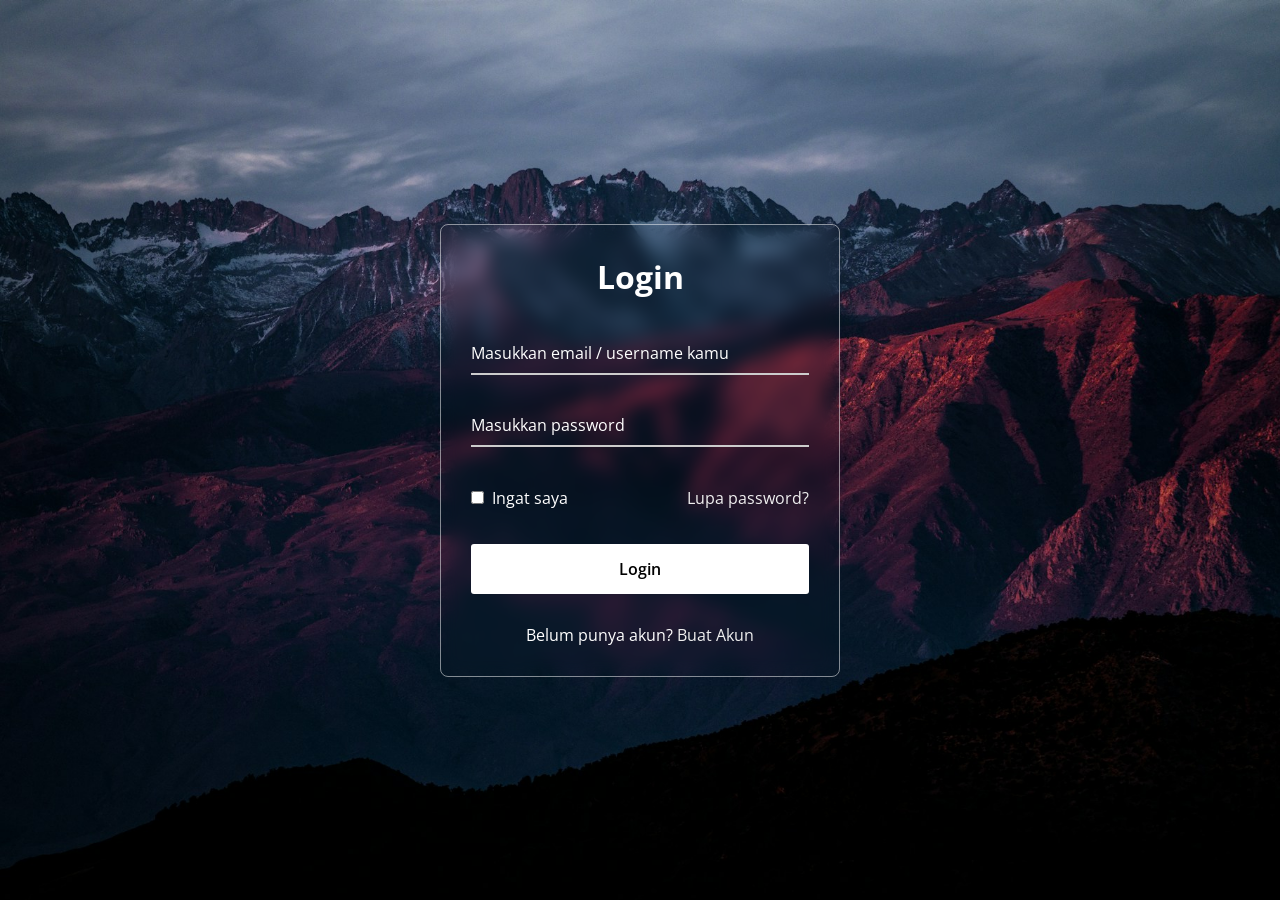
<file: login/index.html>
<!DOCTYPE html>
<html>
<head>
  <meta charset="UTF-8">
  <meta name="viewport" content="width=device-width, initial-scale=1.0">
  <title>Login</title>
  <link rel="stylesheet" href="style.css">
  <link rel="shortcut icon" href="assets/images/logo.png" type="image/png">
<link rel="apple-touch-icon" href="assets/images/logo.png">
</head>
<body>
  <div class="wrapper">
    <form id="loginForm">   <!-- Tambahkan id ini -->
      <h2>Login</h2>
      
      <div class="input-field">
        <input type="text" id="username" required>   <!-- Tambahkan id -->
        <label>Masukkan email / username kamu</label>
      </div>
      
      <div class="input-field">
        <input type="password" id="password" required>   <!-- Tambahkan id -->
        <label>Masukkan password</label>
      </div>
      
      <div class="forget">
        <label for="remember">
          <input type="checkbox" id="remember">
          <p>Ingat saya</p>
        </label>
        <a href="#">Lupa password?</a>
      </div>
      
      <button type="submit">Login</button>
      
      <div id="alertBox" style="display: none; color: red; margin-top: 10px; text-align: center;"></div>
      
      <div class="register">
        <p>Belum punya akun? <a href="register.html">Buat Akun</a></p>
      </div>
    </form>
  </div>

  <script src="js/login.js"></script>
</body>
</html>
</file>
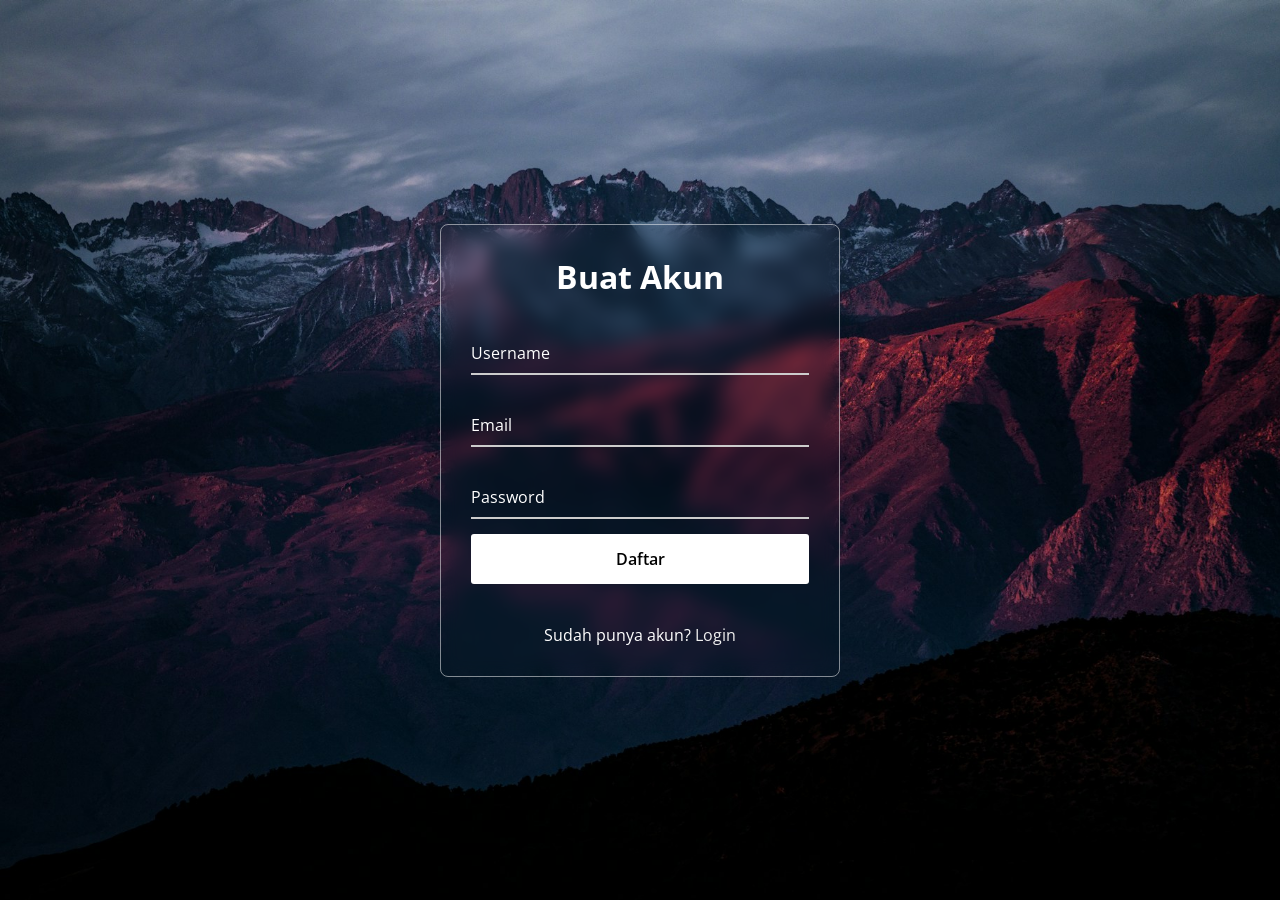
<file: login/register.html>
<!DOCTYPE html>
<html>
<head>
  <meta charset="UTF-8">
  <meta name="viewport" content="width=device-width, initial-scale=1.0">
  <title>Register</title>
  <link rel="stylesheet" href="style.css">
  <link rel="shortcut icon" href="assets/images/logo.png" type="image/png">
<link rel="apple-touch-icon" href="assets/images/logo.png">
</head>
<body>
  <div class="wrapper">
    
    <form id="registerForm">
      <h2>Buat Akun</h2>

      <div class="input-field">
        <input type="text" id="username" required>
        <label>Username</label>
      </div>

      <div class="input-field">
        <input type="email" id="email" required>
        <label>Email</label>
      </div>

      <div class="input-field">
        <input type="password" id="password" required>
        <label>Password</label>
      </div>

      <button type="submit">Daftar</button>

      <div id="message" style="margin-top:10px; text-align:center;"></div>

      <div class="register">
        <p>Sudah punya akun? <a href="index.html">Login</a></p>
      </div>

    </form>

  </div>

  <script src="js/register.js"></script>
</body>
</html>
</file>
<file: login/style.css>
@import url("https://fonts.googleapis.com/css2?family=Open+Sans:wght@200;300;400;500;600;700&display=swap");

* {
  margin: 0;
  padding: 0;
  box-sizing: border-box;
  font-family: "Open Sans", sans-serif;
}

body {
  display: flex;
  align-items: center;
  justify-content: center;
  min-height: 100vh;
  width: 100%;
  padding: 0 10px;
}

body::before {
  content: "";
  position: absolute;
  width: 100%;
  height: 100%;
  background: url("hero-bg.jpg"), #000;
  background-position: center;
  background-size: cover;
}

.wrapper {
  width: 400px;
  border-radius: 8px;
  padding: 30px;
  text-align: center;
  border: 1px solid rgba(255, 255, 255, 0.5);
  backdrop-filter: blur(9px);
  -webkit-backdrop-filter: blur(9px);
}

form {
  display: flex;
  flex-direction: column;
}

h2 {
  font-size: 2rem;
  margin-bottom: 20px;
  color: #fff;
}

.input-field {
  position: relative;
  border-bottom: 2px solid #ccc;
  margin: 15px 0;
}

.input-field label {
  position: absolute;
  top: 50%;
  left: 0;
  transform: translateY(-50%);
  color: #fff;
  font-size: 16px;
  pointer-events: none;
  transition: 0.15s ease;
}

.input-field input {
  width: 100%;
  height: 40px;
  background: transparent;
  border: none;
  outline: none;
  font-size: 16px;
  color: #fff;
}

.input-field input:focus~label,
.input-field input:valid~label {
  font-size: 0.8rem;
  top: 10px;
  transform: translateY(-120%);
}

.forget {
  display: flex;
  align-items: center;
  justify-content: space-between;
  margin: 25px 0 35px 0;
  color: #fff;
}

#remember {
  accent-color: #fff;
}

.forget label {
  display: flex;
  align-items: center;
}

.forget label p {
  margin-left: 8px;
}

.wrapper a {
  color: #efefef;
  text-decoration: none;
}

.wrapper a:hover {
  text-decoration: underline;
}

button {
  background: #fff;
  color: #000;
  font-weight: 600;
  border: none;
  padding: 12px 20px;
  cursor: pointer;
  border-radius: 3px;
  font-size: 16px;
  border: 2px solid transparent;
  transition: 0.3s ease;
}

button:hover {
  color: #fff;
  border-color: #fff;
  background: rgba(255, 255, 255, 0.15);
}

.register {
  text-align: center;
  margin-top: 30px;
  color: #fff;
}
</file>
